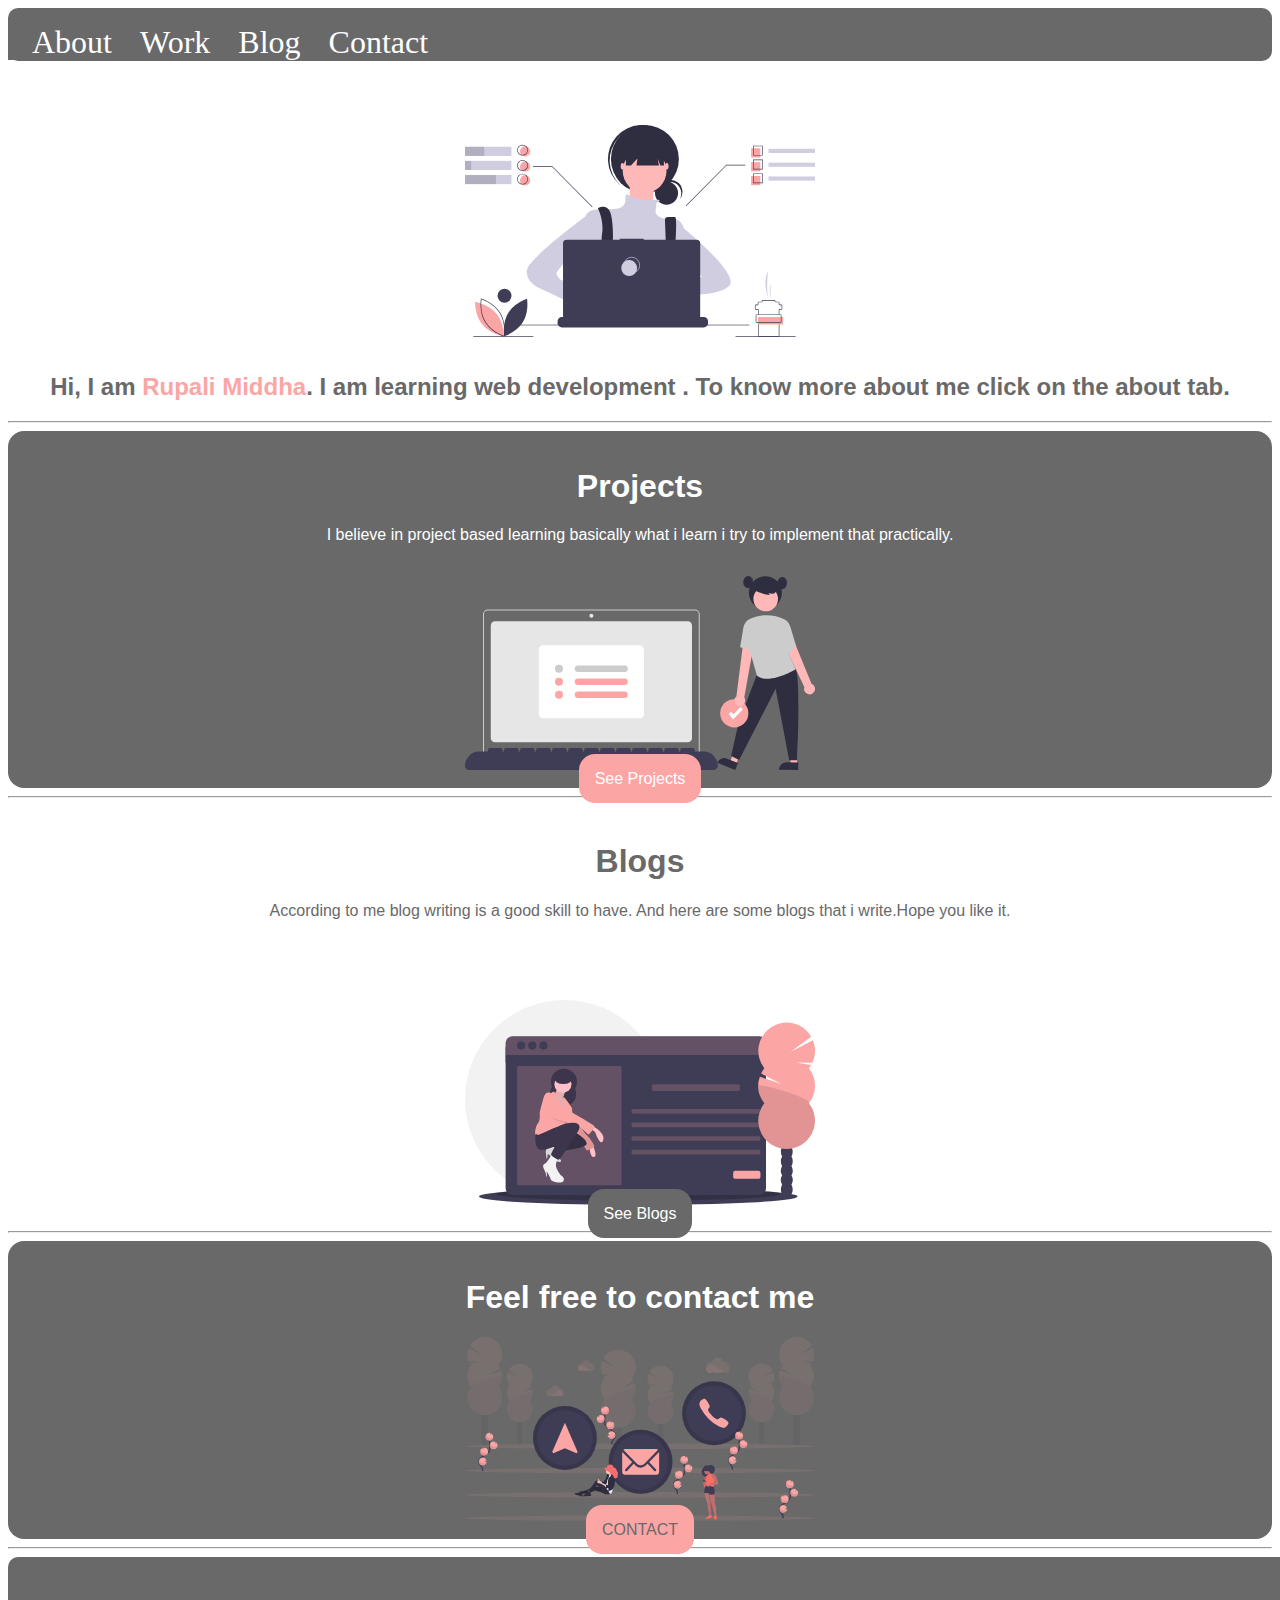
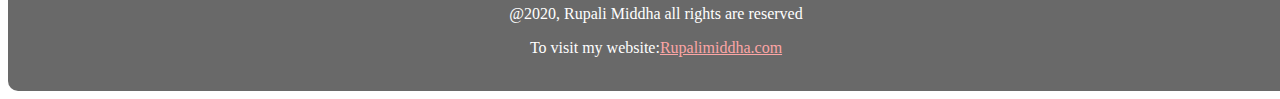
<file: index.html>
<!DOCTYPE html>
<html lang="en">
<head>
    <meta charset="UTF-8">
    <meta name="viewport" content="width=device-width, initial-scale=1.0">
    <title>Rupali's Portfolio</title>
    <link rel="stylesheet" type="text/css" href="style.css" media="screen"/>
</head>
<body>
    <div class="topnav" >
        
        <a  href="about.html">About</a>
        <a  href="work.html">Work</a>
        <a href="blog.html">Blog</a>
        <a href="contact.html">Contact</a>
    </div>
    
    
    <header class="hero">
        <img class="hero-image" src="undraw_dev_focus_b9xo.svg"/>
        <h2 class="hero-text" >Hi, I am <strong><span style="color: #FCA5A5;" >Rupali Middha</span></strong>. I am learning web development . To know more about me click on the about tab.</h2>
    </header>
    <hr>
    <section class="project-section">
        <h1>Projects</h1>
        <p style="padding-bottom: 1rem;">I believe in project based learning basically what i learn i try to implement that practically. </p>
        <img class="projectimg" src="undraw_task_list_6x9d.svg"/>
        <a class="p1" style="color: white; font: 1em sans-serif; border-radius: 1rem 1rem 1rem 1rem;background-color:#FCA5A5;" href="work.html">See Projects</a>
        
    </section>
    <hr>
    <section class="blogsection">
        <h1>Blogs</h1>
        <p style="margin-bottom: 1rem;">According to me blog writing is a good skill to have. And here are some blogs that i write.Hope you like it.  </p>
        <img class="blogimg" src="undraw_fashion_blogging_w9ol.svg"/>
        <a class="b1" style="color:white; background-color: dimgrey;font: 1em sans-serif; border-radius: 1rem 1rem 1rem 1rem; padding-bottom: 0rem;padding-left: 1rem;padding-bottom: 1rem;padding-right: 1rem;padding-left: 1rem;padding-top: 1rem; text-decoration: none;" href="blog.html">See Blogs</a>
    </section>
    <hr>
    <section class="contactsection">
        <h1>Feel free to contact me</h1>
        <img class="contactimg" src="undraw_contact_us_15o2.svg"/>
        <a class="c1" style="color: dimgrey; font: 1em sans-serif; border-radius: 1rem 1rem 1rem 1rem;background-color: #FCA5A5; padding-bottom: 0rem;text-decoration: none;padding-left: 1rem;padding-right: 1rem;padding-top: 1rem;padding-bottom: 1rem;" href="contact.html">CONTACT</a>
    </section>
    <hr>
 <footer class="footer">
     <p style="background: dimgrey;color: white;">@2020, Rupali Middha all rights are reserved</p>
     <p class="active" style="background: dimgrey;color: white;">To visit my website:<a style="color: #FCA5A5;" href="https://rupalimiddhacom.netlify.app/blog.html">Rupalimiddha.com</a></p>
 </footer>   
        

    
</body>
</html>
</file>
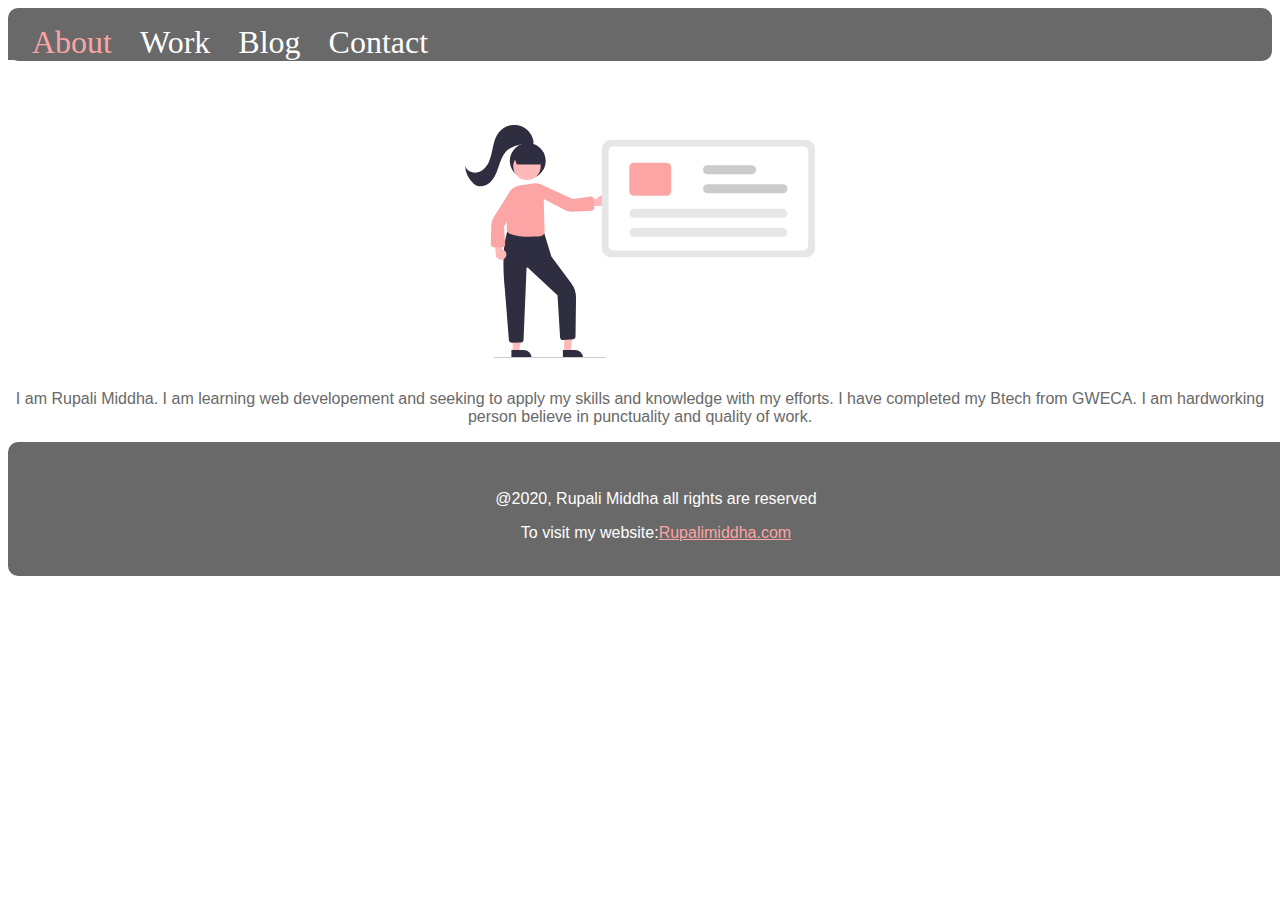
<file: about.html>
<!DOCTYPE html>
<html lang="en">
<head>
    <meta charset="UTF-8">
    <meta name="viewport" content="width=device-width, initial-scale=1.0">
    <title>About</title>
    
    <link rel="stylesheet" type="text/css" href="style.css" media="screen"/>
</head>
<body>
    <div class="topnav" >
        
        <a class="active" href="about.html">About</a>
        <a  href="work.html">Work</a>
        <a href="blog.html">Blog</a>
        <a href="contact.html">Contact</a>
    </div>
    <img class="aboutimg" src="undraw_Short_bio_re_fmx0.svg"/>
    <div  class="abouttext"><p>I am Rupali Middha. I am learning web developement and seeking to apply my skills and knowledge with my efforts. I have completed my Btech from GWECA. I am hardworking person believe in punctuality and quality of work. </p>
  
</body>
<footer class="footer">
    <p style="background: dimgrey;color: white;">@2020, Rupali Middha all rights are reserved</p>
    <p class="active" style="background: dimgrey;color: white;">To visit my website:<a style="color: #FCA5A5;" href="https://rupalimiddhacom.netlify.app/blog.html">Rupalimiddha.com</a></p>
</footer>   
</html>
</file>
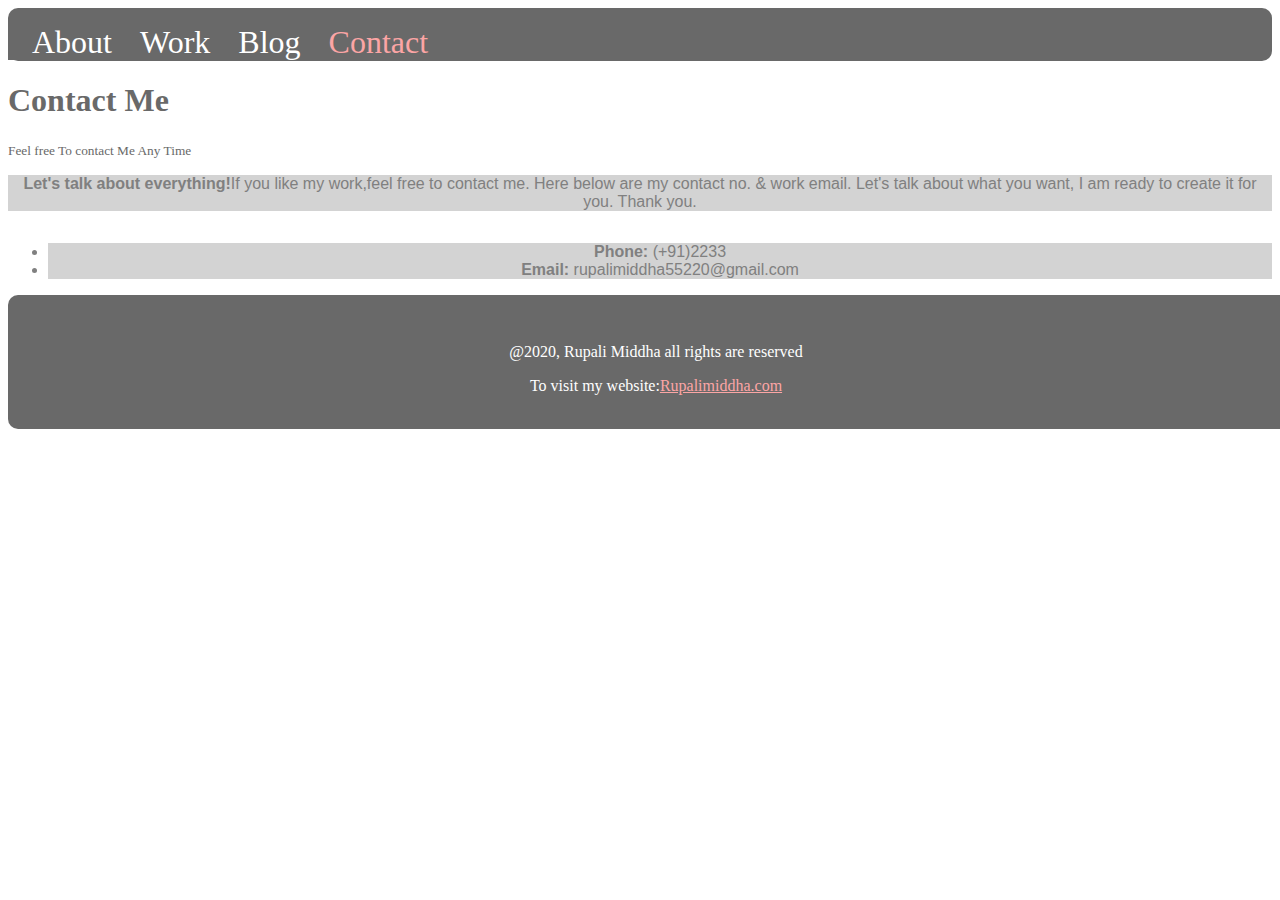
<file: contact.html>
<!DOCTYPE html>
<html lang="en">
<head>
    <meta charset="UTF-8">
    <meta name="viewport" content="width=device-width, initial-scale=1.0">
    <title>Contact</title>
    <link rel="stylesheet" type="text/css" href="style.css" media="screen"/>
</head>
</head>
<body>
    <div class="topnav" >
        
        <a  href="index.html">About</a>
        <a  href="work.html">Work</a>
        <a href="blog.html">Blog</a>
        <a class="active" href="contact.html">Contact</a>
    </div>
    <div>
        <h1 class="contact" style="color: dimgrey;"><strong>Contact Me</strong></h1>
        <small class="small" style="color: dimgrey;">Feel free To contact Me Any Time</small>
        <p style="text-align: center; color:grey; background-color: lightgrey;font-family: 'Gill Sans', 'Gill Sans MT', Calibri, 'Trebuchet MS', sans-serif;font-size: 1rem;"><strong>Let's talk about everything!</strong>If you like my work,feel free to contact me. Here below are my contact no. & work email. Let's talk about what you want, I am ready to create it for you. Thank you.</p>
        <ul style="padding-top: 1rem; text-decoration: none;" >
            <li style="text-align: center; color:grey; background-color: lightgrey;font-family: 'Gill Sans', 'Gill Sans MT', Calibri, 'Trebuchet MS', sans-serif;font-size: 1rem; text-decoration: none;"><strong>Phone:</strong> (+91)2233</li>
            <li style="text-align: center; color:grey; background-color: lightgrey;font-family: 'Gill Sans', 'Gill Sans MT', Calibri, 'Trebuchet MS', sans-serif;font-size: 1rem; text-decoration: none;"><strong>Email:</strong> rupalimiddha55220@gmail.com</li>
        </ul>
    </div>
</body>
<footer class="footer">
    <p style="background: dimgrey;color: white;">@2020, Rupali Middha all rights are reserved</p>
    <p class="active" style="background: dimgrey;color: white;">To visit my website:<a style="color: #FCA5A5;" href="https://rupalimiddhacom.netlify.app/blog.html">Rupalimiddha.com</a></p>
</footer>   
</html>
</file>
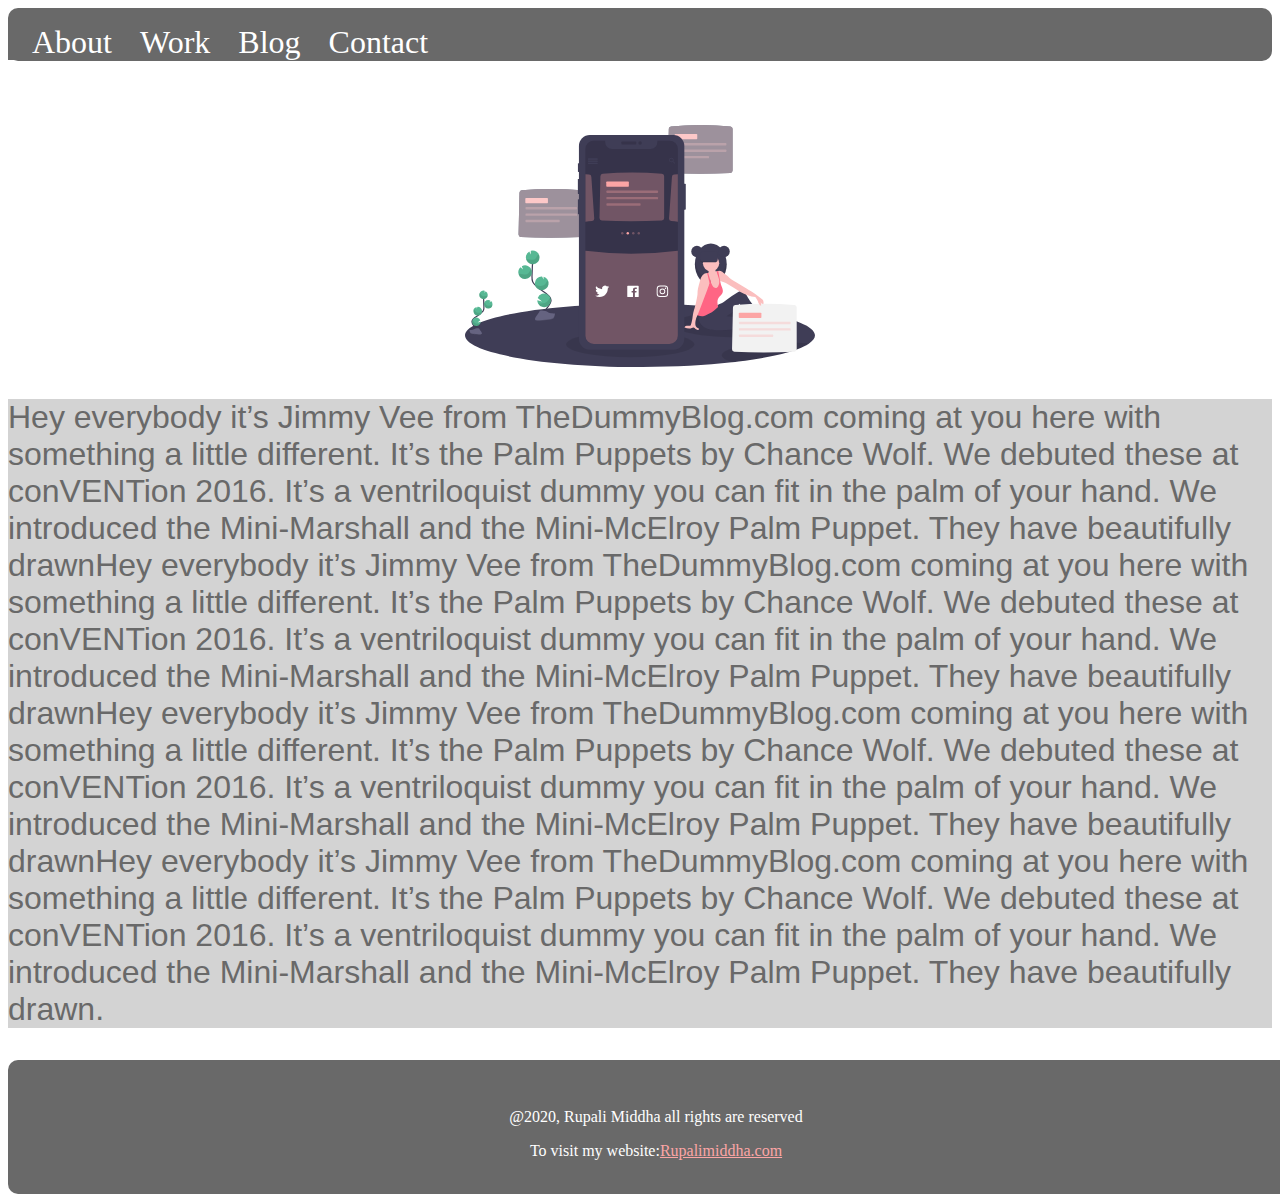
<file: dummyblog.html>
<!DOCTYPE html>
<html lang="en">
<head>
    <meta charset="UTF-8">
    <meta name="viewport" content="width=device-width, initial-scale=1.0">
    <title>Rupali's Portfolio</title>
    <link rel="stylesheet" type="text/css" href="style.css" media="screen"/>
</head>
<body>
    <div class="topnav" >
        
        <a  href="about.html">About</a>
        <a  href="work.html">Work</a>
        <a href="blog.html">Blog</a>
        <a href="contact.html">Contact</a>
    </div>
    
    
    <header class="hero">
        <img class="hero-image" src="undraw_social_share_algy.svg"/>
        <p  style="font-size: 2rem; font-family: 'Gill Sans', 'Gill Sans MT', Calibri, 'Trebuchet MS', sans-serif; color:dimgrey ;background-color: lightgrey;">Hey everybody it’s Jimmy Vee from TheDummyBlog.com coming at you here with something a little different. It’s the Palm Puppets by Chance Wolf. We debuted these at conVENTion 2016. It’s a ventriloquist dummy you can fit in the palm of your hand. We introduced the Mini-Marshall and the Mini-McElroy Palm Puppet. They have beautifully drawnHey everybody it’s Jimmy Vee from TheDummyBlog.com coming at you here with something a little different. It’s the Palm Puppets by Chance Wolf. We debuted these at conVENTion 2016. It’s a ventriloquist dummy you can fit in the palm of your hand. We introduced the Mini-Marshall and the Mini-McElroy Palm Puppet. They have beautifully drawnHey everybody it’s Jimmy Vee from TheDummyBlog.com coming at you here with something a little different. It’s the Palm Puppets by Chance Wolf. We debuted these at conVENTion 2016. It’s a ventriloquist dummy you can fit in the palm of your hand. We introduced the Mini-Marshall and the Mini-McElroy Palm Puppet. They have beautifully drawnHey everybody it’s Jimmy Vee from TheDummyBlog.com coming at you here with something a little different. It’s the Palm Puppets by Chance Wolf. We debuted these at conVENTion 2016. It’s a ventriloquist dummy you can fit in the palm of your hand. We introduced the Mini-Marshall and the Mini-McElroy Palm Puppet. They have beautifully drawn.</p>
    </header>
    <footer class="footer">
        <p style="background: dimgrey;color: white;">@2020, Rupali Middha all rights are reserved</p>
        <p class="active" style="background: dimgrey;color: white;">To visit my website:<a style="color: #FCA5A5;" href="https://rupalimiddhacom.netlify.app/blog.html">Rupalimiddha.com</a></p>
    </footer>
</file>
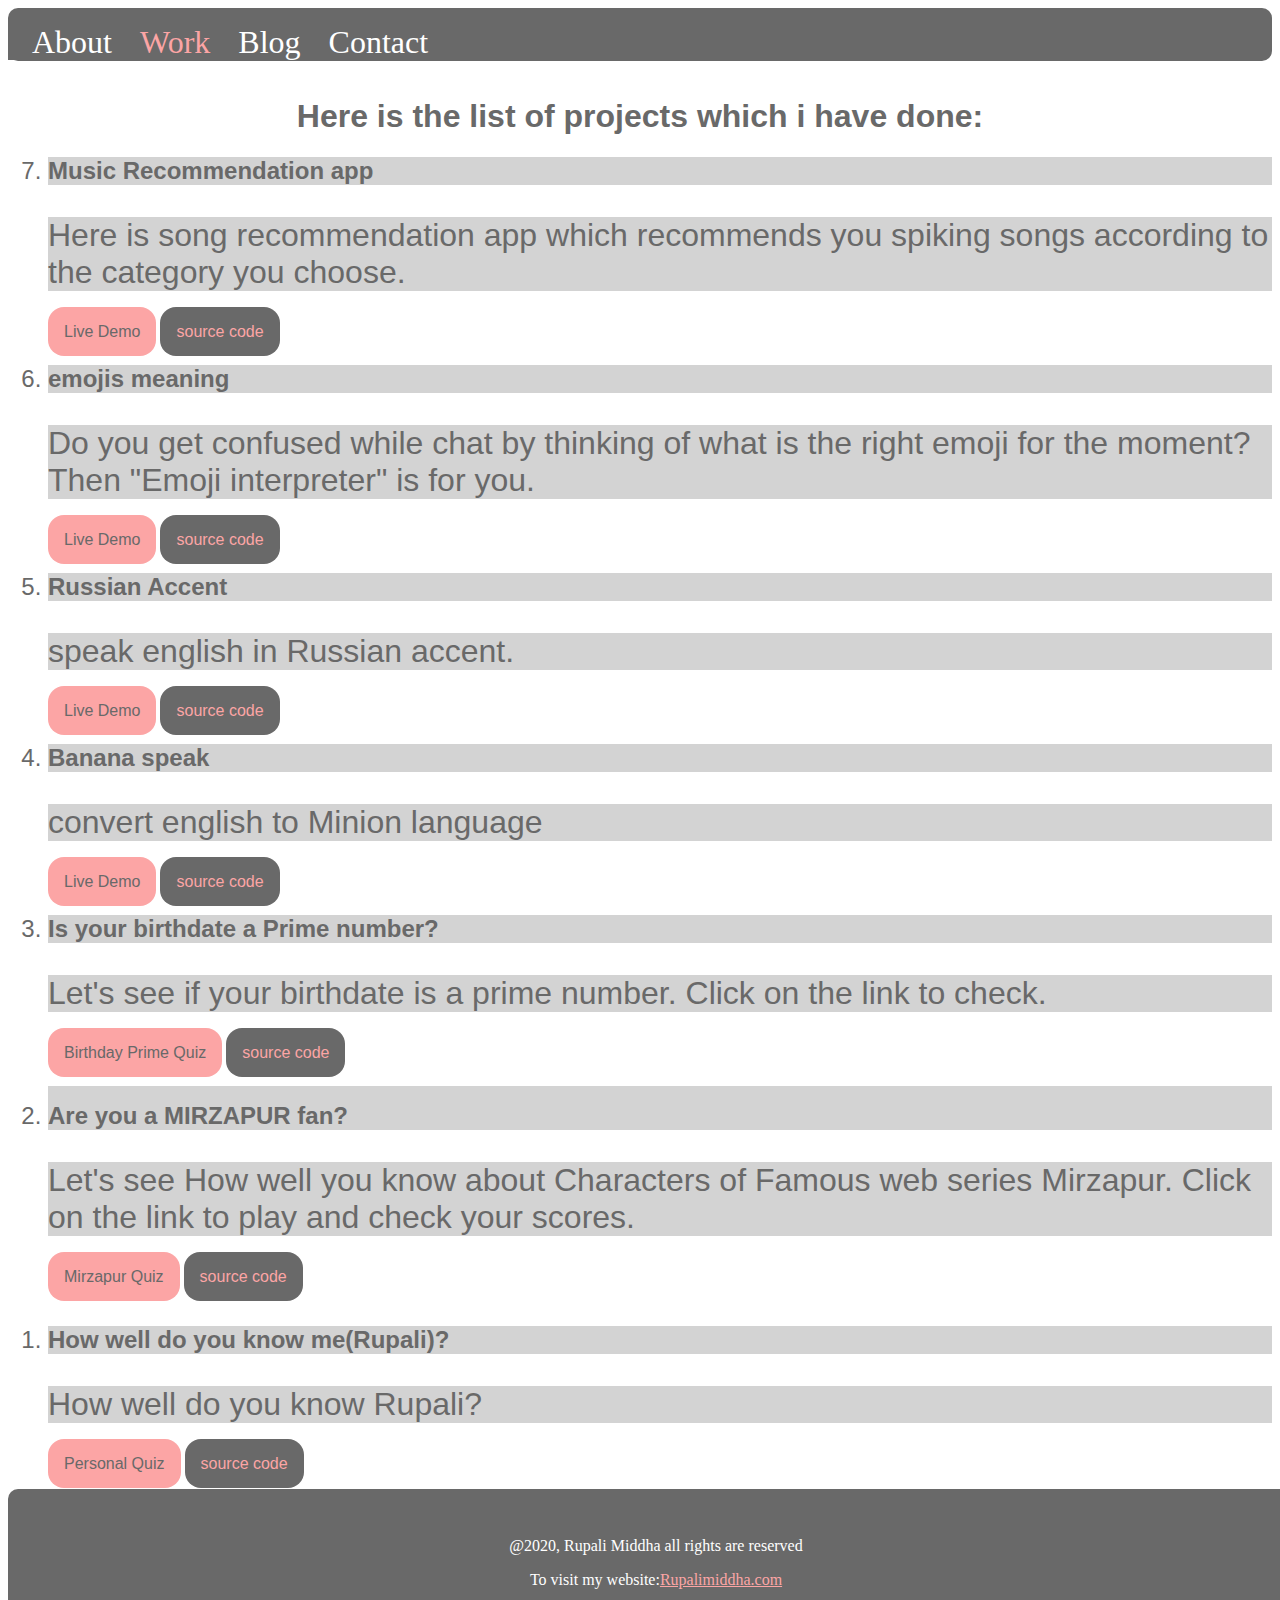
<file: work.html>
<!DOCTYPE html>
<html lang="en">
<head>
    <meta charset="UTF-8">
    <meta name="viewport" content="width=device-width, initial-scale=1.0">
    <title>Work</title>
    <link rel="stylesheet" type="text/css" href="style.css" media="screen"/>
</head>
<body>
    <div class="topnav" >
       
        <a  href="index.html">About</a>
        <a class="active" href="work.html">Work</a>
        <a href="blog.html">Blog</a>
        <a href="contact.html">Contact</a>
    </div>
    <h1 class="workh1" style="color: dimgrey;">Here is the list of projects which i have done: </h1>
    <ol reversed>
        <li style="font-size: 1.5rem; font-family: 'Gill Sans', 'Gill Sans MT', Calibri, 'Trebuchet MS', sans-serif; color:dimgrey ;background-color: lightgrey;"><strong>Music Recommendation app </strong></li>
        <p style="font-size: 2rem; font-family: 'Gill Sans', 'Gill Sans MT', Calibri, 'Trebuchet MS', sans-serif; color:dimgrey ;background-color: lightgrey;">Here is song recommendation app which recommends you spiking songs according to the category you choose.</p>
        <a class="p1" style="color: dimgrey; font: 1em sans-serif; border-radius: 1rem 1rem 1rem 1rem;background-color:#FCA5A5;" href="https://n921w.csb.app/">Live Demo</a>
        <a class="g1" style="color:#FCA5A5; font: 1em sans-serif; border-radius: 1rem 1rem 1rem 1rem;background-color:dimgrey; "href="https://github.com/rupali0731/Song-recommendation-App/blob/main/app.js">source code</a>
        <li style="font-size: 1.5rem; font-family: 'Gill Sans', 'Gill Sans MT', Calibri, 'Trebuchet MS', sans-serif; color:dimgrey ;background-color: lightgrey;margin-top: 1.5rem;"><strong>emojis meaning</strong></li>
        <p style="font-size: 2rem; font-family: 'Gill Sans', 'Gill Sans MT', Calibri, 'Trebuchet MS', sans-serif; color:dimgrey ;background-color: lightgrey;">Do you get confused while chat by thinking of what is the right emoji for the moment? Then "Emoji interpreter" is for you.</p>
        <a class="p1" style="color: dimgrey; font: 1em sans-serif; border-radius: 1rem 1rem 1rem 1rem;background-color:#FCA5A5;" href="https://b6bpu.csb.app/">Live Demo</a>
        <a class="g1" style="color:#FCA5A5; font: 1em sans-serif; border-radius: 1rem 1rem 1rem 1rem;background-color:dimgrey; "href="https://github.com/rupali0731/Emoji-interpretor/blob/main/app.js">source code</a>
        <li style="font-size: 1.5rem; font-family: 'Gill Sans', 'Gill Sans MT', Calibri, 'Trebuchet MS', sans-serif; color:dimgrey ;background-color: lightgrey;margin-top: 1.5rem;"><strong>Russian Accent</strong></li>
        <p style="font-size: 2rem; font-family: 'Gill Sans', 'Gill Sans MT', Calibri, 'Trebuchet MS', sans-serif; color:dimgrey ;background-color: lightgrey;">speak english in Russian accent.</p>
        <a class="p1" style="color: dimgrey; font: 1em sans-serif; border-radius: 1rem 1rem 1rem 1rem;background-color:#FCA5A5;" href="https://accenttranslator.netlify.app/">Live Demo</a>
        <a class="g1" style="color:#FCA5A5; font: 1em sans-serif; border-radius: 1rem 1rem 1rem 1rem;background-color:dimgrey; "href="https://github.com/rupali0731/Asian-Accent-translator">source code</a>
        <li style="font-size: 1.5rem; font-family: 'Gill Sans', 'Gill Sans MT', Calibri, 'Trebuchet MS', sans-serif; color:dimgrey ;background-color: lightgrey;margin-top: 1.5rem;"><strong>Banana speak</strong></li>
        <p style="font-size: 2rem; font-family: 'Gill Sans', 'Gill Sans MT', Calibri, 'Trebuchet MS', sans-serif; color:dimgrey ;background-color: lightgrey;">convert english to Minion language</p>
        <a class="p1" style="color: dimgrey; font: 1em sans-serif; border-radius: 1rem 1rem 1rem 1rem;background-color:#FCA5A5;" href="https://loveminionlanguage.netlify.app/">Live Demo</a>
        <a class="g1" style="color:#FCA5A5; font: 1em sans-serif; border-radius: 1rem 1rem 1rem 1rem;background-color:dimgrey; "href="https://github.com/rupali0731/Translation-app">source code</a>
        <li style="font-size: 1.5rem;margin-top: 1.5rem; font-family: 'Gill Sans', 'Gill Sans MT', Calibri, 'Trebuchet MS', sans-serif; color:dimgrey ;background-color: lightgrey;"><strong>Is your birthdate a Prime number?</strong></li>
        <p style="font-size: 2rem; font-family: 'Gill Sans', 'Gill Sans MT', Calibri, 'Trebuchet MS', sans-serif; color:dimgrey ;background-color: lightgrey;">Let's see if your birthdate is a prime number. Click on the link to check.</p>
        <a class="p1" style="color: dimgrey; font: 1em sans-serif; border-radius: 1rem 1rem 1rem 1rem;background-color:#FCA5A5;" href="https://repl.it/@RupaliMiddha/is-birthday-a-prime-number-2?embed=1&output=1">Birthday Prime Quiz</a>
        <a class="g1" style="color:#FCA5A5; font: 1em sans-serif; border-radius: 1rem 1rem 1rem 1rem;background-color:dimgrey; "href="https://github.com/rupali0731/birthdate-is-a-prime-number/blob/main/main.js">source code</a>
        <li style="font-size: 1.5rem; font-family: 'Gill Sans', 'Gill Sans MT', Calibri, 'Trebuchet MS', sans-serif; color:dimgrey ;background-color: lightgrey; padding-top: 1rem;margin-top: 1.5rem;"><strong>Are you a MIRZAPUR fan?</strong></li>
        <p style="font-size: 2rem; font-family: 'Gill Sans', 'Gill Sans MT', Calibri, 'Trebuchet MS', sans-serif; color:dimgrey ;background-color: lightgrey;">Let's see How well you know about Characters of Famous web series Mirzapur. Click on the link to play and check your scores.</p>
        <a class="p1" style="color: dimgrey; font: 1em sans-serif; border-radius: 1rem 1rem 1rem 1rem;background-color:#FCA5A5;" href="https://repl.it/@RupaliMiddha/project-3?embed=1&output=1">Mirzapur Quiz</a>
        <a class="g1" style="color:#FCA5A5; font: 1em sans-serif; border-radius: 1rem 1rem 1rem 1rem;background-color:dimgrey; "href="https://github.com/rupali0731/MirzapurfanQuiz/commit/d7f58541438a72629df88443605a53f6e7ce5d75">source code</a>
        <li style="font-size: 2rem; font-family: 'Gill Sans', 'Gill Sans MT', Calibri, 'Trebuchet MS', sans-serif; color:dimgrey ;background-color: lightgrey;font-size: 1.5rem;margin-top:2.5rem ;"><strong>How well do you know me(Rupali)?
        </strong></li>
        <p style="font-size: 2rem; font-family: 'Gill Sans', 'Gill Sans MT', Calibri, 'Trebuchet MS', sans-serif; color:dimgrey ;background-color: lightgrey;">How well do you know Rupali?</p>
        <a class="p2" style="color: dimgrey; font: 1em sans-serif; border-radius: 1rem 1rem 1rem 1rem;background-color:#FCA5A5;" href="https://repl.it/@RupaliMiddha/end-game-2?embed=1&output=1">Personal Quiz</a>
        <a class="g1"  style="color:#FCA5A5; font: 1em sans-serif; border-radius: 1rem 1rem 1rem 1rem;background-color:dimgrey;" href="https://github.com/rupali0731/PersonalQuiz/commit/9630b4eedea1e356ed738da9324121ddc47f0458">source code</a>
    </ol>
</body>
<footer class="footer">
    <p style="background: dimgrey;color: white;">@2020, Rupali Middha all rights are reserved</p>
    <p class="active" style="background: dimgrey;color: white;">To visit my website:<a style="color: #FCA5A5;" href="https://rupalimiddhacom.netlify.app/blog.html">Rupalimiddha.com</a></p>
</footer>   
</html>
</file>
<file: style.css>
:root{ --primary-color : #FCA5A5;
    
      
       --background-color:white;

}



.topnav{
    border-top-left-radius: 10px;
    border-top-right-radius: 10px;
    border-bottom-left-radius: 10px;
    border-bottom-right-radius: 10px;
    display: block;
    background-color: dimgray;
   
    padding-top: 1rem;
}
.topnav a{
    
    padding-left: 1.5rem;
    color:white;
    text-decoration: none;
    font-size: 2rem;
    padding-bottom: 0rem;
    
    background-color: dimgray;
}
.topnav .active{
    color:var(--primary-color);}
.header{
    padding:2rem;
    
}
.aboutimg{
    padding-top: 4rem;
   display: block;
   width: 100%;
   max-width: 350px;
   margin: auto;
}
.hero .hero-image{
    padding-top: 4rem;
   display: block;
   width: 100%;
   max-width: 350px;
   margin: auto;
   

    
}   
.hero .hero-text{
    font-family: "Gill Sans", sans-serif;;
    font-size: 2 rem;
    text-align : center;
    padding-top: 1rem;
    color: dimgray;

}
.abouttext{
    font-family: "Gill Sans", sans-serif;;
    font-size: 3.5 rem;
    text-align : center;
    padding-top: 1rem;
    color: dimgray;
    background-color:white; display: block;
    border-top-left-radius: 10px;
    border-top-right-radius: 10px;
    border-bottom-left-radius: 10px;
    border-bottom-right-radius: 10px;
    
}
 .skills{
     list-style: none;
 }
 .skills .li1{
     padding-top:1rem;
 }
 .skills .li2{
    padding-top:1rem;
}
.skills .li3{
    padding-top:1rem;
}
.skills .li4{
    padding-top:1rem;
    display:block;
}
.workh1{
font-family: "Gill Sans", sans-serif;;
    font-size: 2 rem;
    text-align : center;
    padding-top: 1rem;
    color: dimgray;
}
.p1{
    
    background-color: dimgray;
    text-decoration: none;
    padding-top: 1rem;
    padding-bottom: 1rem;
    padding-right: 1rem;
    padding-left: 1rem;

}
.p2{
    background-color: dimgray;
    text-decoration: none;
    padding-top: 1rem;
    padding-bottom: 1rem;
    padding-right: 1rem;
    padding-left: 1rem;
}
.g1{
    background-color: dimgray;
    text-decoration: none;
    padding-top: 1rem;
    padding-bottom: 1rem;
    padding-right: 1rem;
    padding-left: 1rem;
}
.g2{
        background-color: dimgray;
        text-decoration: none;
        padding-top: 1rem;
        padding-bottom: 1rem;
        padding-right: 1rem;
        padding-left: 1rem;
}
.footer{
            
            
           
            background-color: dimgray;
           text-align: center;
            
           
          
            
            padding: 2rem 1rem; 
            
            width: 100%; 
            border-top-left-radius: 10px;
    border-top-right-radius: 10px;
    border-bottom-left-radius: 10px;
    border-bottom-right-radius: 10px;
     
            height: 70px; 
              
}
.blogimg{
    padding-top: 4rem;
   display: block;
   width: 100%;
   max-width: 350px;
   margin: auto;
}
.project-section{
   background-color:  dimgrey;
   color: white;
   border-radius: 1rem 1rem 1rem 1rem;
   max-width: 100%;
   font-family: "Gill Sans", sans-serif;;
    font-size: 3.5 rem;
    text-align : center;
    padding-top: 1rem;
     display: block;
    
}
.blogsection{
    background-color:  white;
    color: dimgrey;
    border-radius: 1rem 1rem 1rem 1rem;
    max-width: 100%;
    font-family: "Gill Sans", sans-serif;;
     font-size: 3.5 rem;
     text-align : center;
     padding-top: 1rem;
      display: block;}
      .contactsection{background-color:  dimgrey;
        color: white;
        border-radius: 1rem 1rem 1rem 1rem;
        max-width: 100%;
        font-family: "Gill Sans", sans-serif;;
         font-size: 3.5 rem;
         text-align : center;
         padding-top: 1rem;
          display: block;
         

      }
.project-section .projectimg{
    display: block;
   width: 100%;
   max-width: 350px;
   margin: auto;
}
.blogsection .blogimg{
    display: block;
   width: 100%;
   max-width: 350px;
   margin: auto;

}
.contactsection .contactimg{
    display: block;
   width: 100%;
   max-width: 350px;
   margin: auto;
}
</file>
